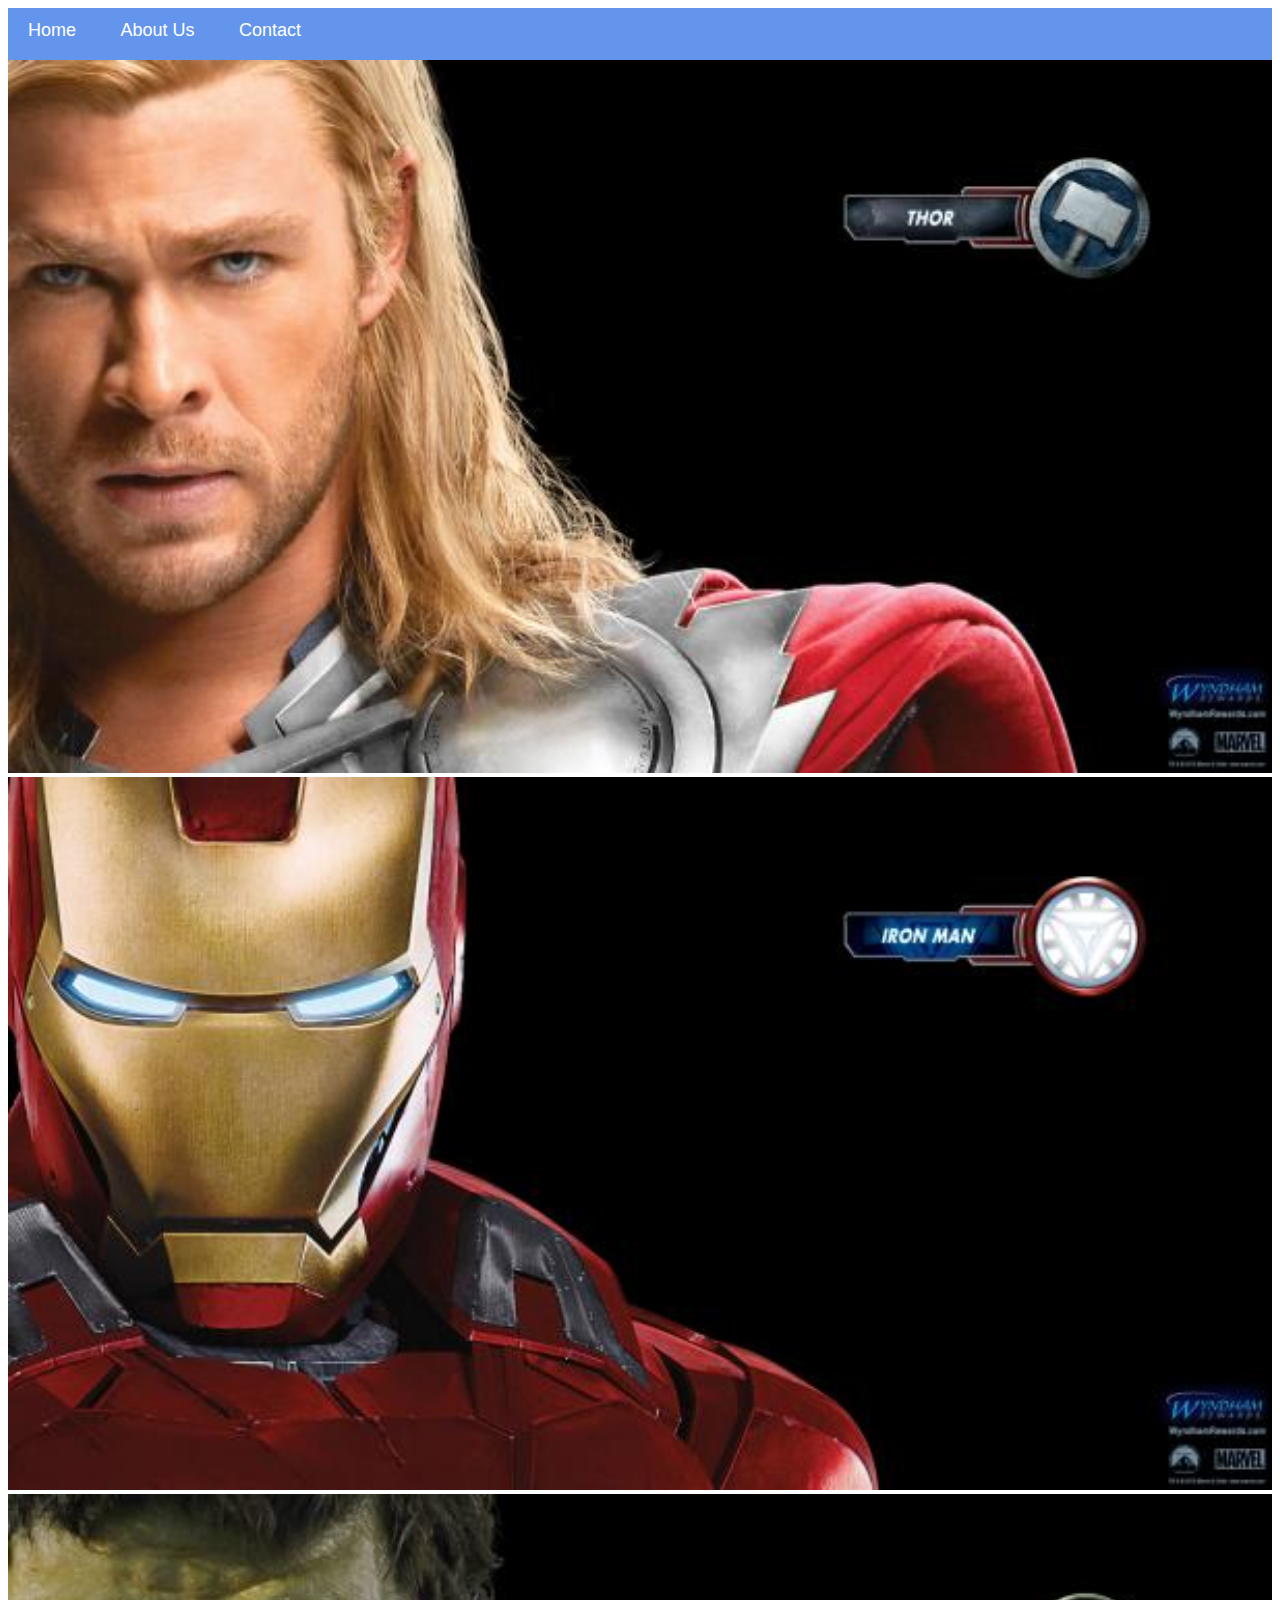
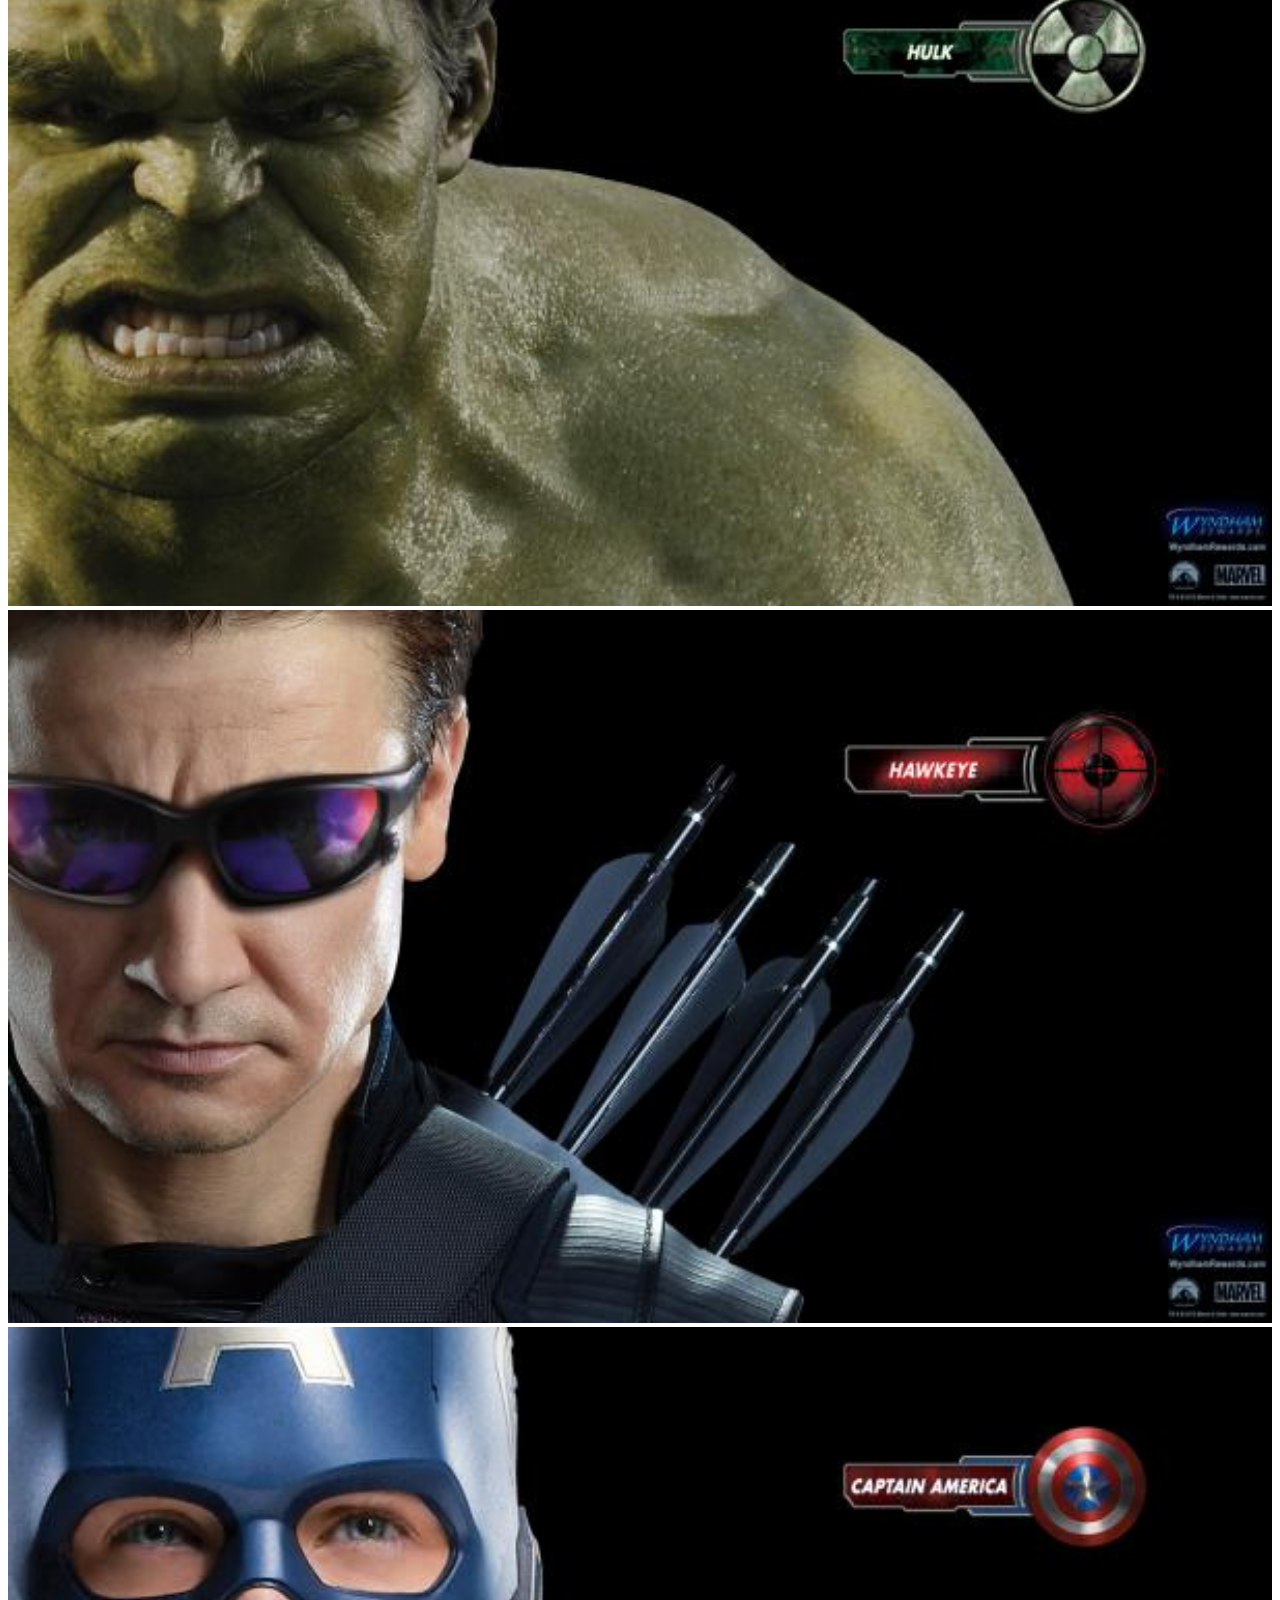
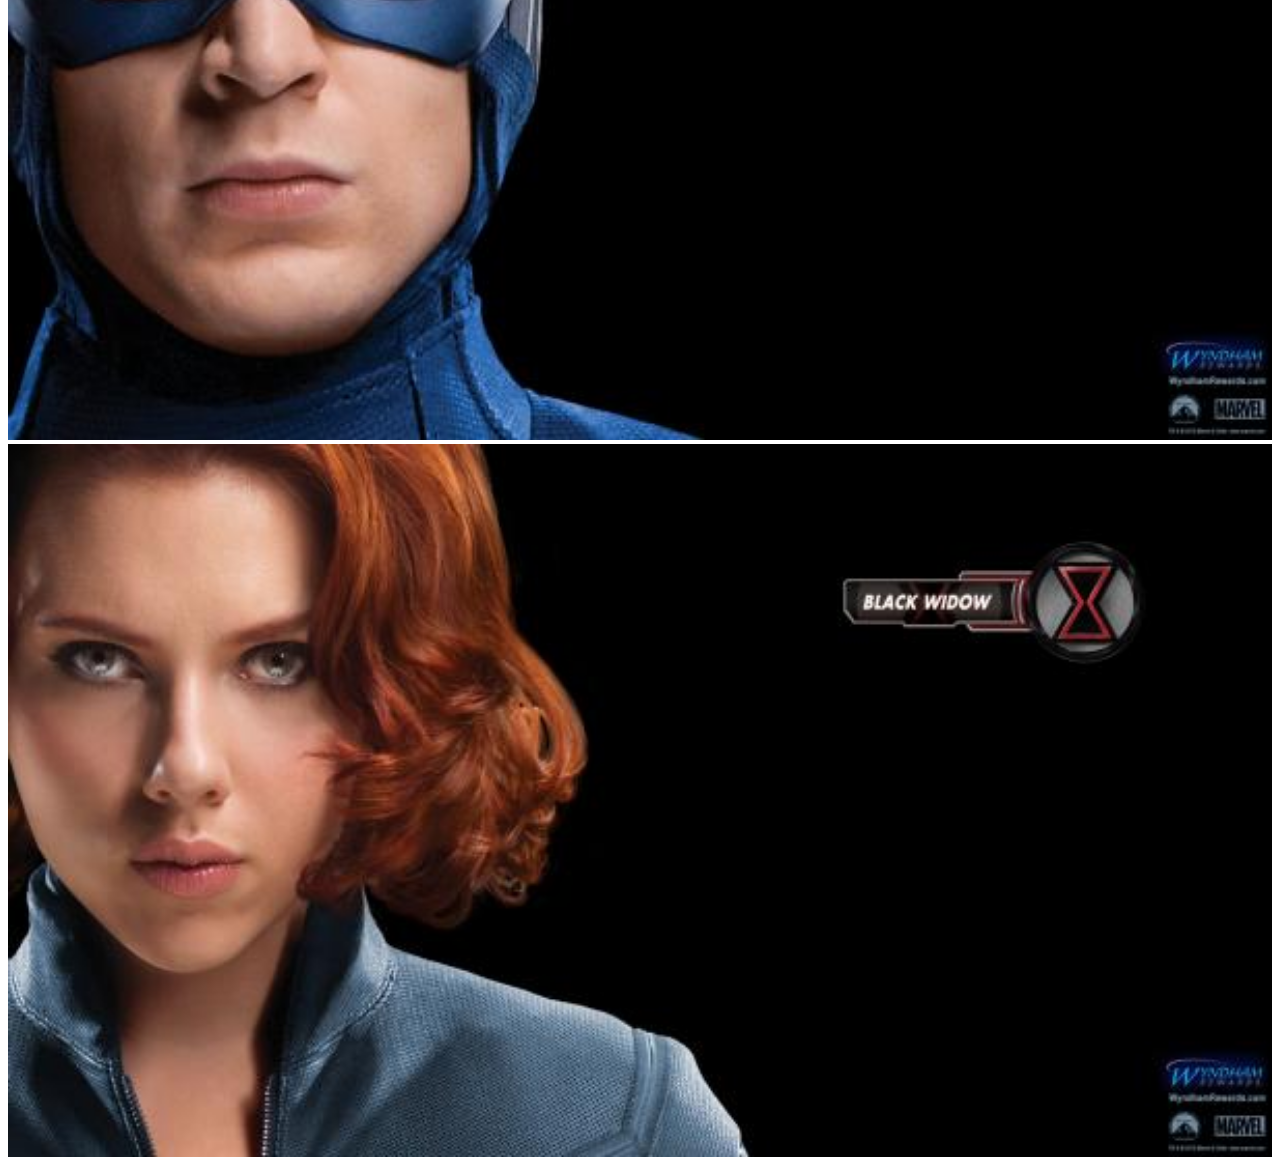
<file: index.html>
<!DOCTYPE html>
<html>
      <head>
			<title>Superhero App</title>
            <link rel="stylesheet" href="style.css">
      </head>
      <body>
	   <div id="menu">
	     <a href="#">Home</a>
	     <a href="about.html">About Us</a>
	     <a href="contact.html">Contact</a>
	   </div>
           <div class="gallery">
               <a href="avanger_1.html"> <img src="images/avengers_01.jpg"/> </a>
               <a href="avanger_2.html"><img src="images/avengers_02.jpg"/> </a>
               <a href="avanger_3.html"><img src="images/avengers_03.jpg"/> </a>
               <a href="avanger_4.html"><img src="images/avengers_04.jpg"/> </a>
               <a href="avanger_5.html"><img src="images/avengers_05.jpg"/> </a>
               <a href="avanger_6.html"><img src="images/avengers_06.jpg"/> </a>
           </div>
      </body>
</html>
</file>
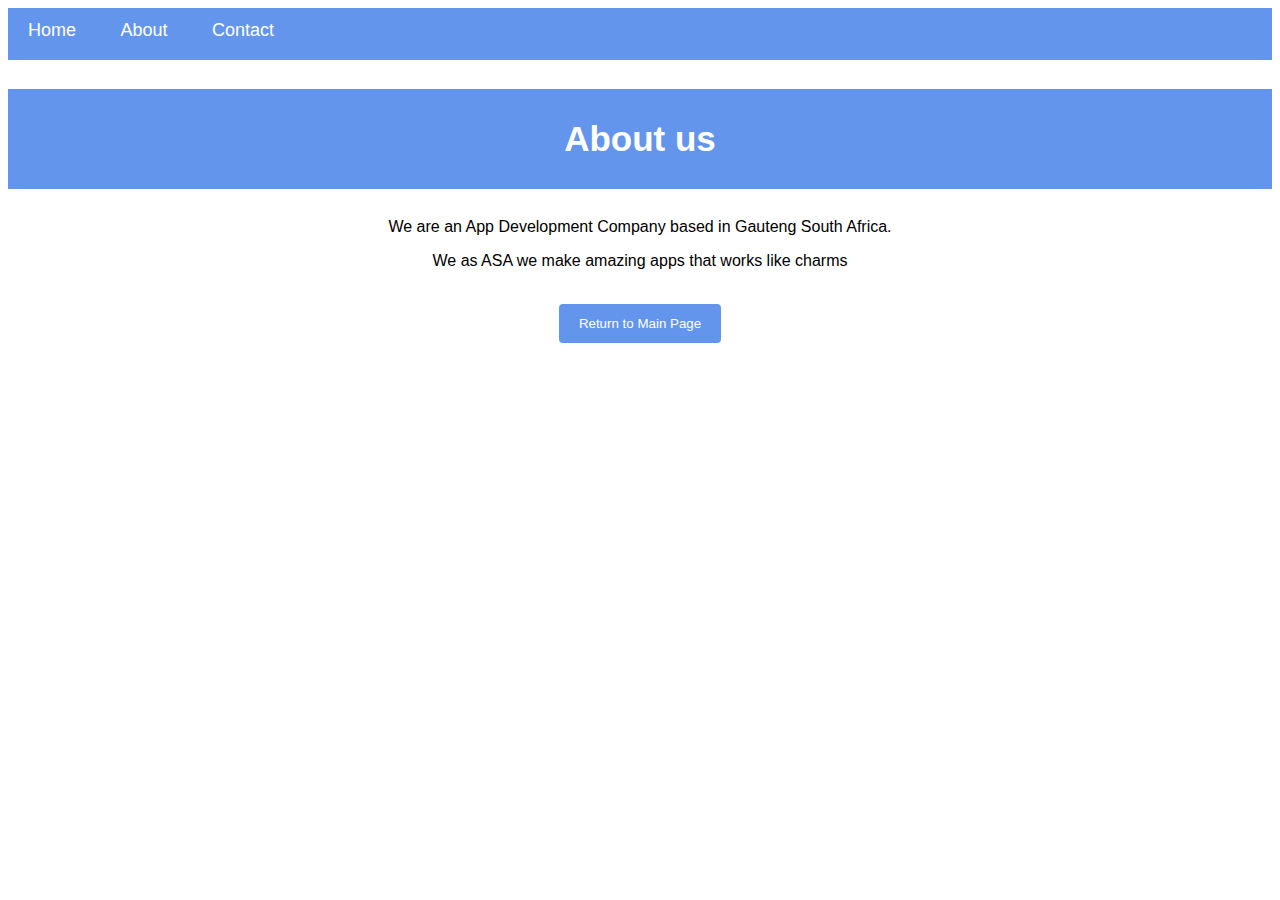
<file: about.html>
<!DOCTYPE html>
<html>
    <head>
	<title>Superhero App</title>
        <link rel="stylesheet" href="style.css">
    </head>
    <body>
        <div id="menu">
            <a href="index.html">Home</a>
            <a href="about.html">About</a>
            <a href="contact.html">Contact</a>
        </div>
        <h2>About us</h2>
        <center><p>We are an App Development Company based in Gauteng South Africa.</p></centre>
        <p>We as ASA we make amazing apps that works like charms</p> 
        <br>
	    <center><button type="button" onclick="window.location.href='index.html';"> Return to Main Page</button></center>
	<br>
    </body>
</html>
</file>
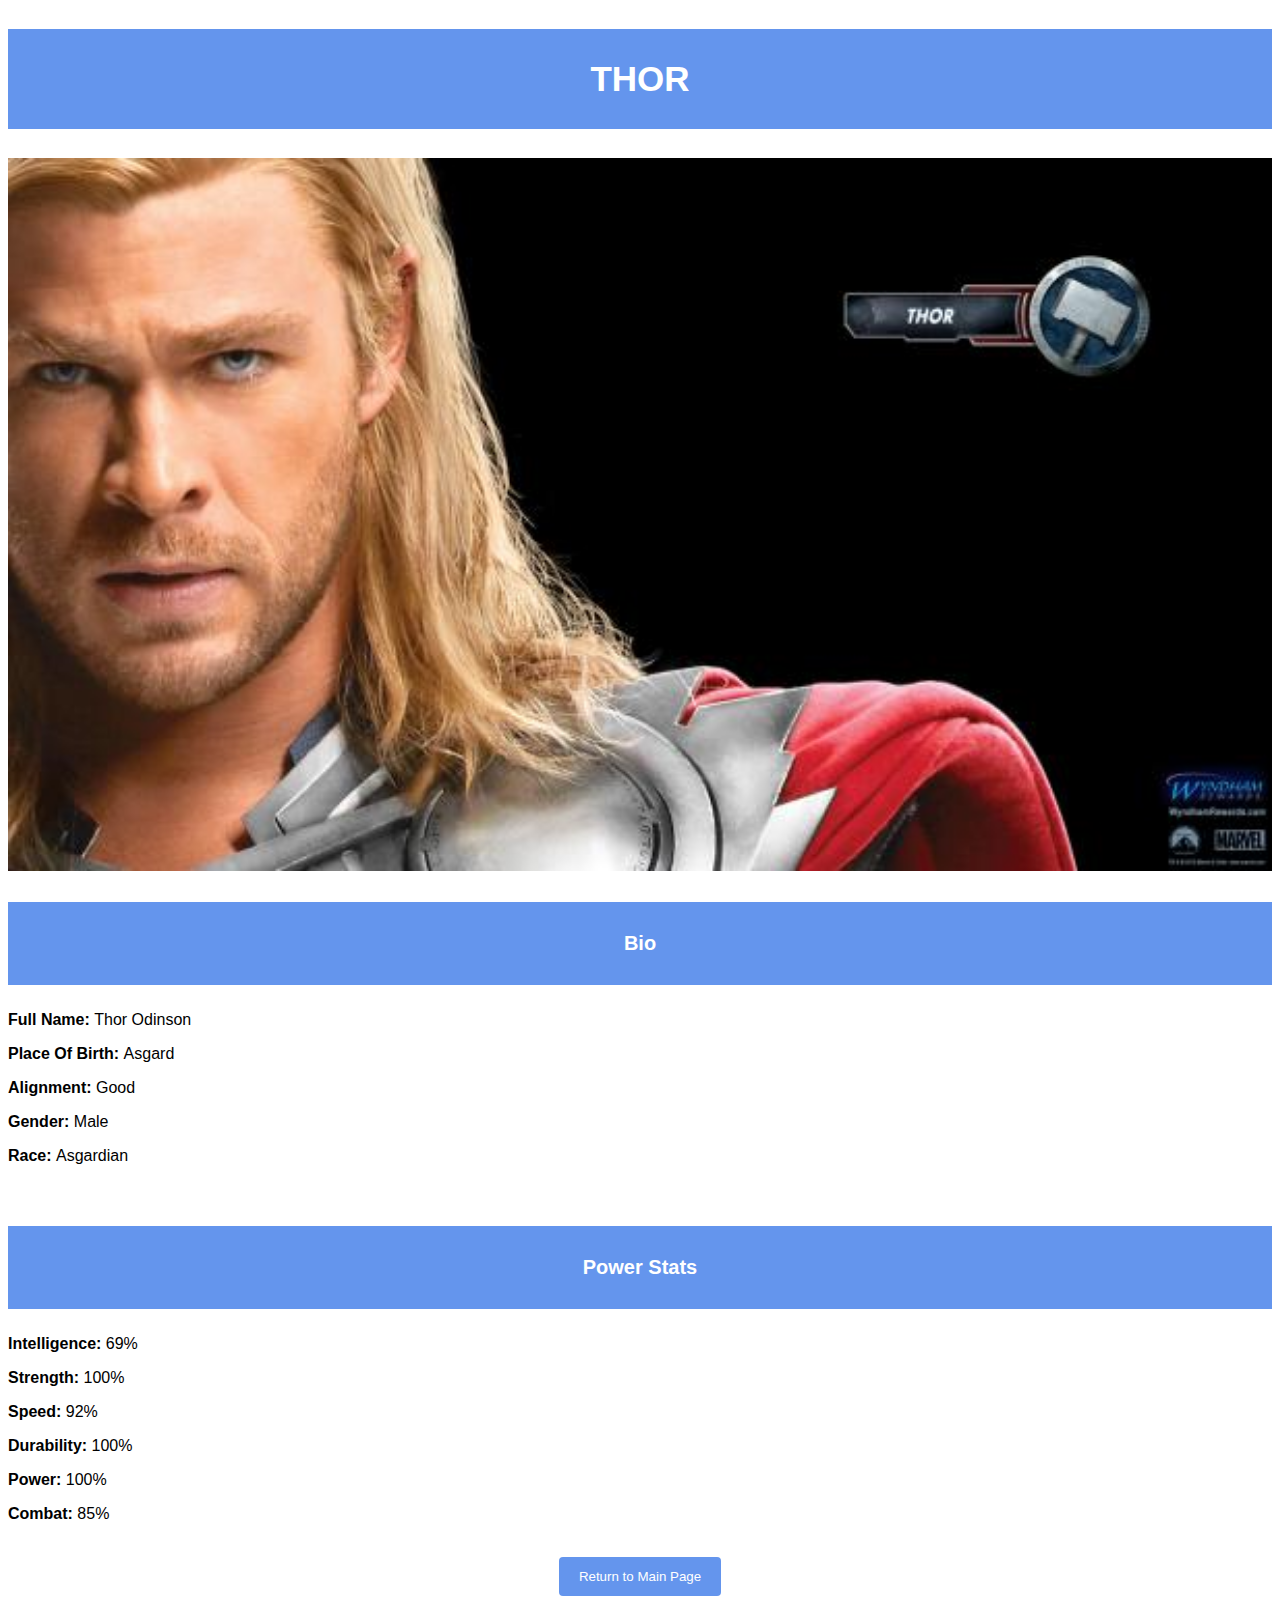
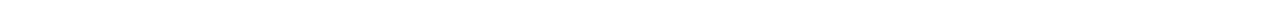
<file: avanger_1.html>
<!DOCTYPE html>
<html>
      <head> 
	  <title>Superhero App</title>
           <link rel="stylesheet" href="style.css"> 
       </head>
 
       <body> 
          <h2>THOR</h2>
          <div class="gallery"> 
              <img src="images/avengers_01.jpg"> 
          </div> 
          <h4>Bio</h4>
               <p><b>Full Name: </b> Thor Odinson</p>
               <p><b>Place Of Birth: </b> Asgard</p>
               <p><b>Alignment: </b> Good</p>
               <p><b>Gender: </b> Male</p>
               <p><b>Race: </b> Asgardian</p>
              <br/>

              <h4>Power Stats</h4>
              <p><b>Intelligence: </b> 69%</p>
              <p><b>Strength: </b> 100%</p>
              <p><b>Speed: </b> 92%</p>
              <p><b>Durability: </b> 100%</p>
              <p><b>Power: </b> 100%</p>
              <p><b>Combat: </b> 85%</p> 
              <br>
		<center><button type="button" onclick="window.location.href='index.html';"> Return to Main Page</button></center>
	      <br>
      </body>
</html>
</file>
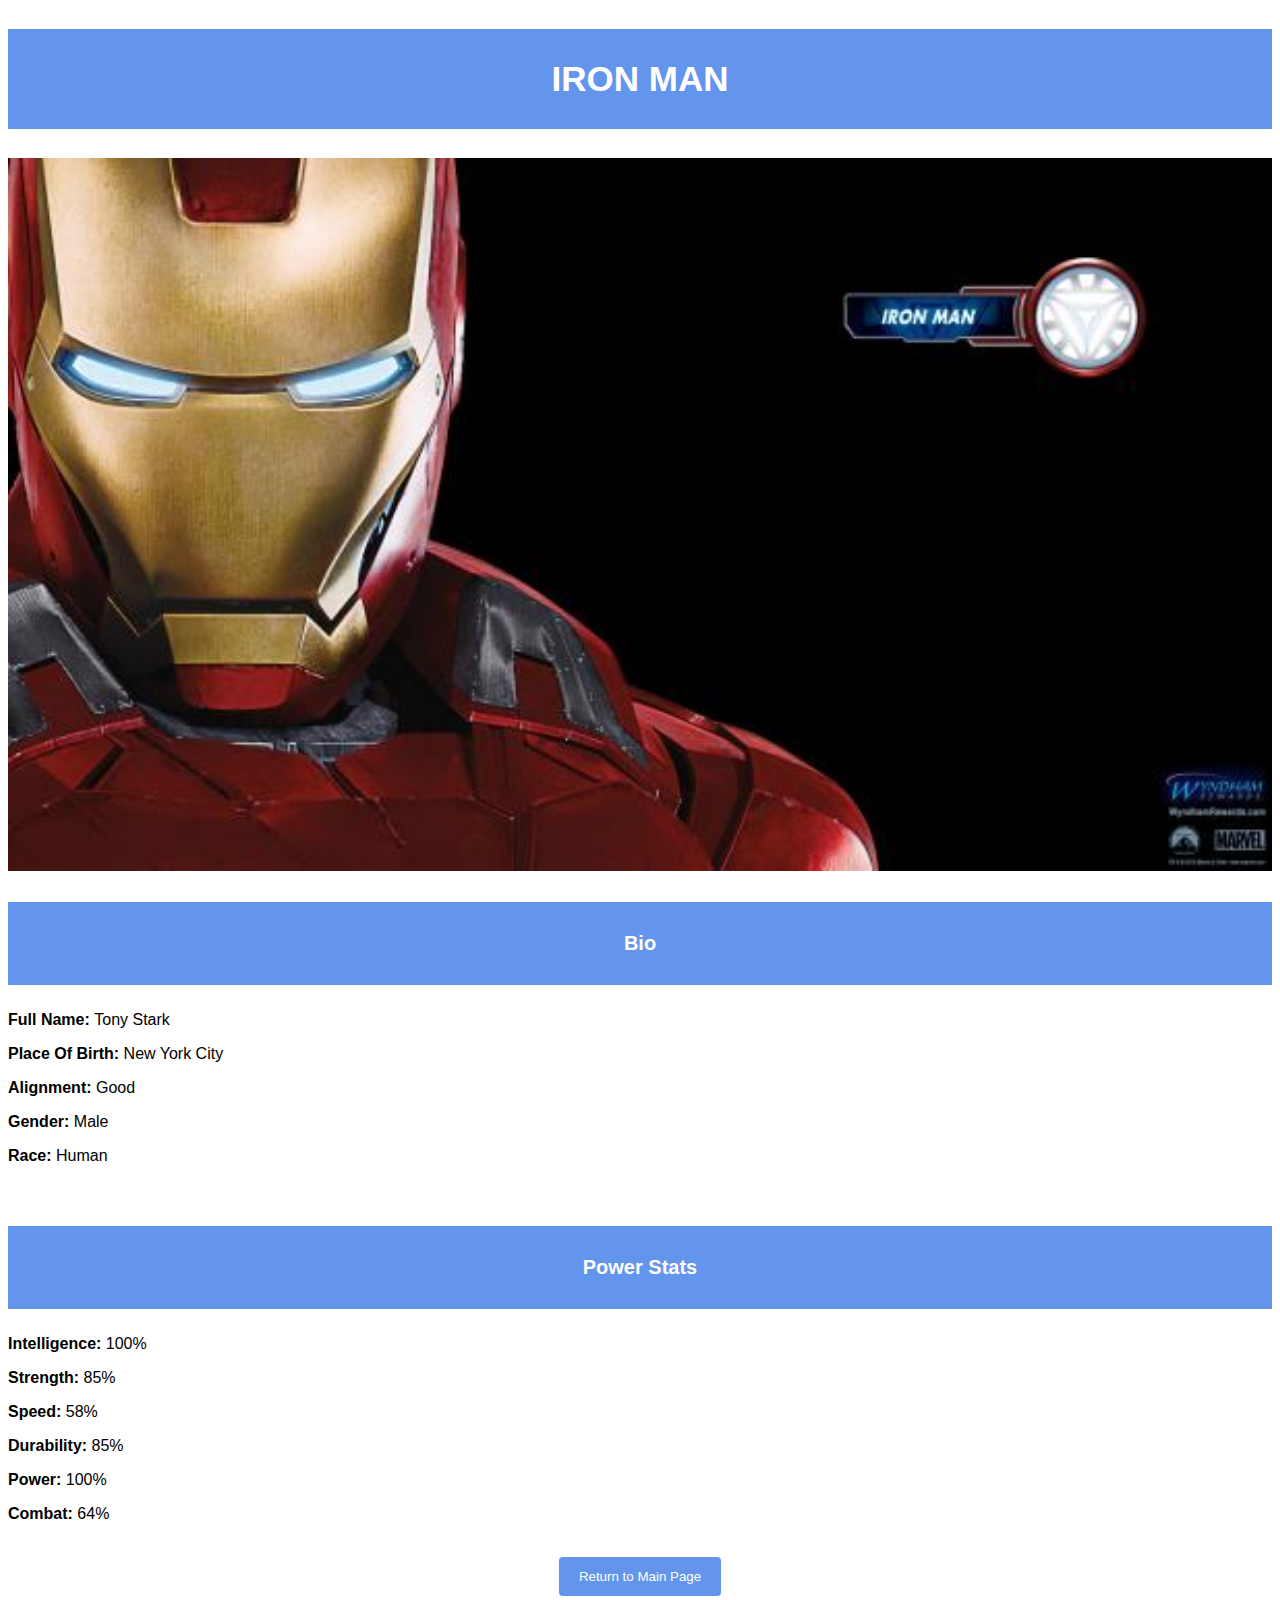
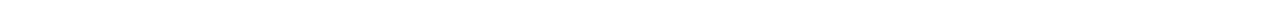
<file: avanger_2.html>
<!DOCTYPE html>
<html>
      <head> 
	  <title>Superhero App</title>
           <link rel="stylesheet" href="style.css"> 
       </head>
 
       <body> 
          <h2>IRON MAN</h2>
          <div class="gallery"> 
              <img src="images/avengers_02.jpg"> 
          </div> 
          <h4>Bio</h4>
               <p><b>Full Name: </b> Tony Stark</p>
               <p><b>Place Of Birth: </b> New York City</p>
               <p><b>Alignment: </b> Good</p>
               <p><b>Gender: </b> Male</p>
               <p><b>Race: </b> Human</p>
              <br/>

              <h4>Power Stats</h4>
              <p><b>Intelligence: </b> 100%</p>
              <p><b>Strength: </b> 85%</p>
              <p><b>Speed: </b> 58%</p>
              <p><b>Durability: </b> 85%</p>
              <p><b>Power: </b> 100%</p>
              <p><b>Combat: </b> 64%</p> 
              <br>
		<center><button type="button" onclick="window.location.href='index.html';"> Return to Main Page</button></center>
	      <br>
      </body>
</html>
</file>
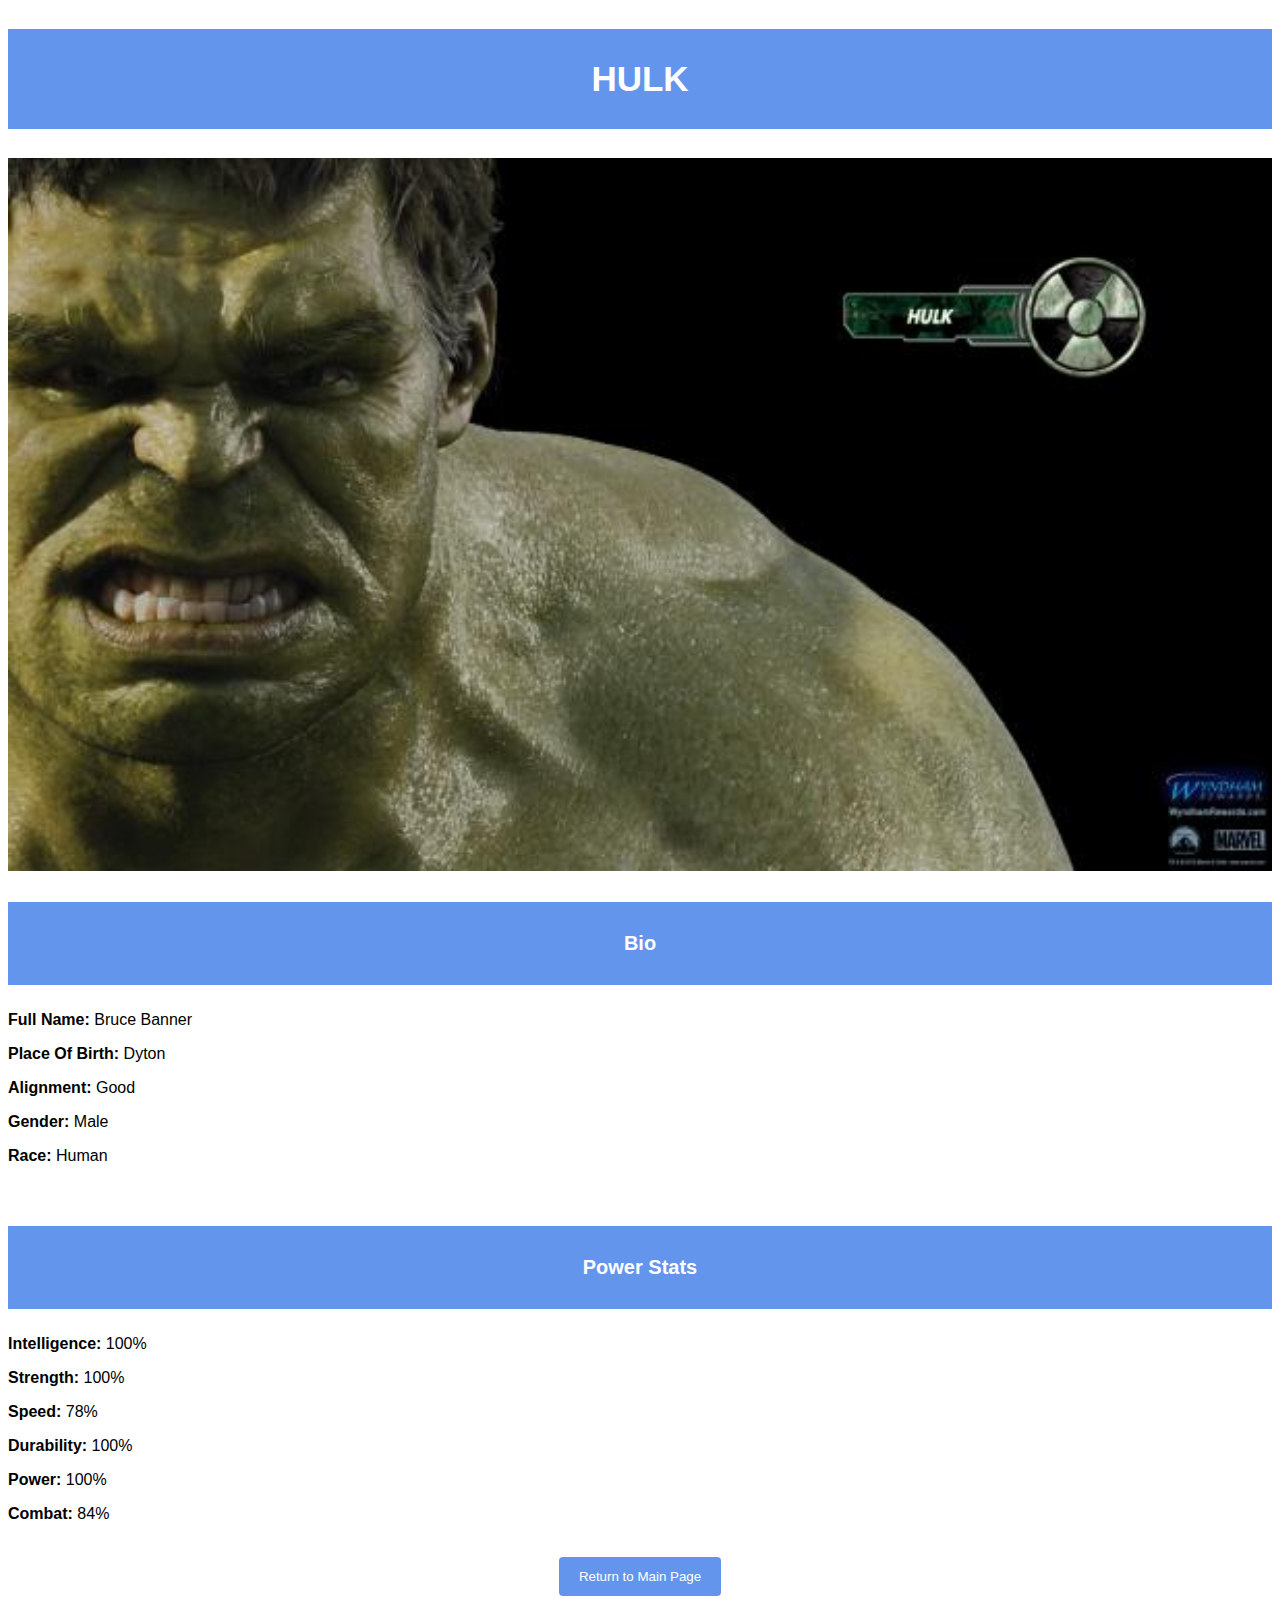
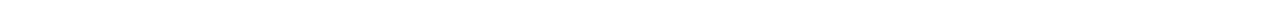
<file: avanger_3.html>
<!DOCTYPE html>
<html>
      <head> 
	  <title>Superhero App</title>
           <link rel="stylesheet" href="style.css"> 
       </head>
 
       <body> 
          <h2>HULK</h2>
          <div class="gallery"> 
              <img src="images/avengers_03.jpg"> 
          </div> 
          <h4>Bio</h4>
               <p><b>Full Name: </b> Bruce Banner</p>
               <p><b>Place Of Birth: </b> Dyton</p>
               <p><b>Alignment: </b> Good</p>
               <p><b>Gender: </b> Male</p>
               <p><b>Race: </b> Human</p>
              <br/>

              <h4>Power Stats</h4>
              <p><b>Intelligence: </b> 100%</p>
              <p><b>Strength: </b> 100%</p>
              <p><b>Speed: </b> 78%</p>
              <p><b>Durability: </b> 100%</p>
              <p><b>Power: </b> 100%</p>
              <p><b>Combat: </b> 84%</p> 
              <br>
		<center><button type="button" onclick="window.location.href='index.html';"> Return to Main Page</button></center>
	      <br>
      </body>
</html>
</file>
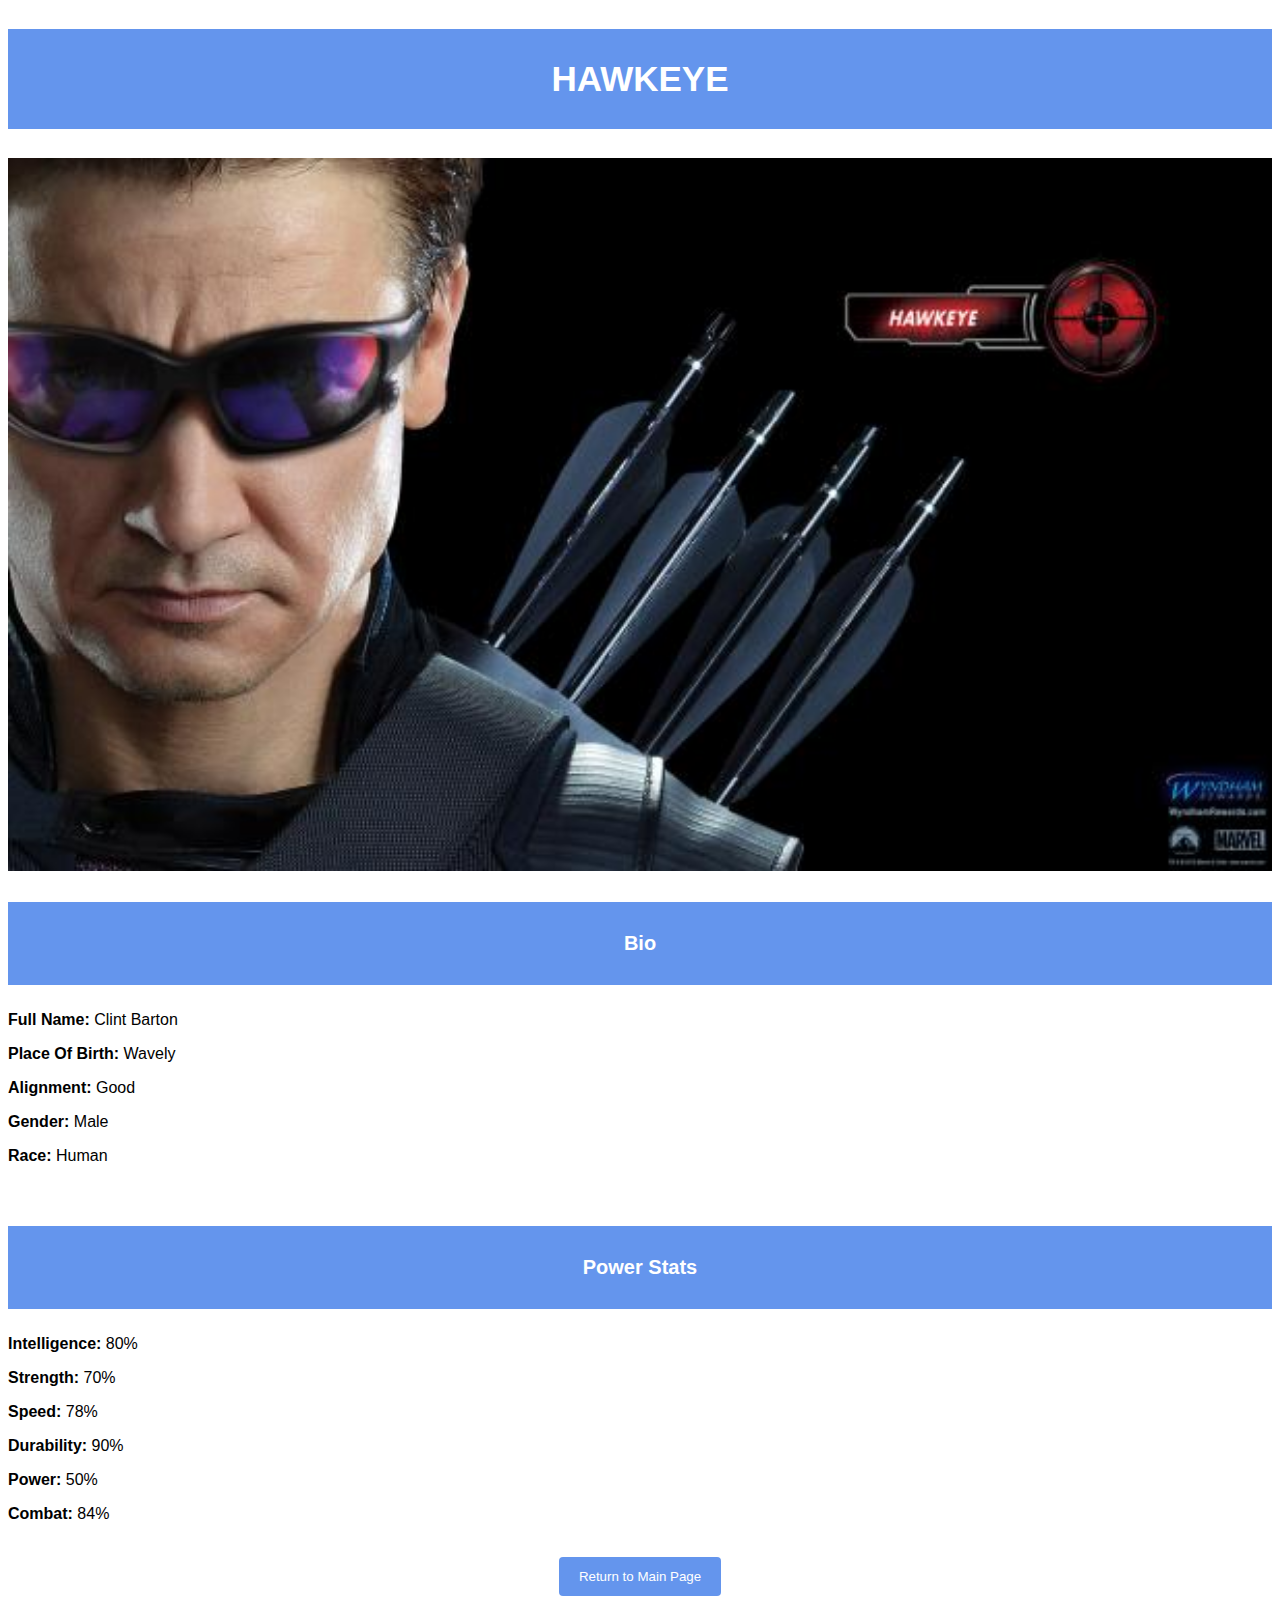
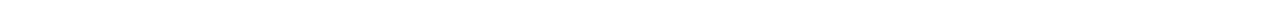
<file: avanger_4.html>
<!DOCTYPE html>
<html>
      <head> 
	  <title>Superhero App</title>
           <link rel="stylesheet" href="style.css"> 
       </head>
 
       <body> 
          <h2>HAWKEYE</h2>
          <div class="gallery"> 
              <img src="images/avengers_04.jpg"> 
          </div> 
          <h4>Bio</h4>
               <p><b>Full Name: </b>Clint Barton</p>
               <p><b>Place Of Birth: </b> Wavely</p>
               <p><b>Alignment: </b> Good</p>
               <p><b>Gender: </b> Male</p>
               <p><b>Race: </b> Human</p>
              <br/>

              <h4>Power Stats</h4>
              <p><b>Intelligence: </b> 80%</p>
              <p><b>Strength: </b> 70%</p>
              <p><b>Speed: </b> 78%</p>
              <p><b>Durability: </b> 90%</p>
              <p><b>Power: </b> 50%</p>
              <p><b>Combat: </b> 84%</p> 
              <br>
		<center><button type="button" onclick="window.location.href='index.html';"> Return to Main Page</button></center>
	      <br>
      </body>
</html>
</file>
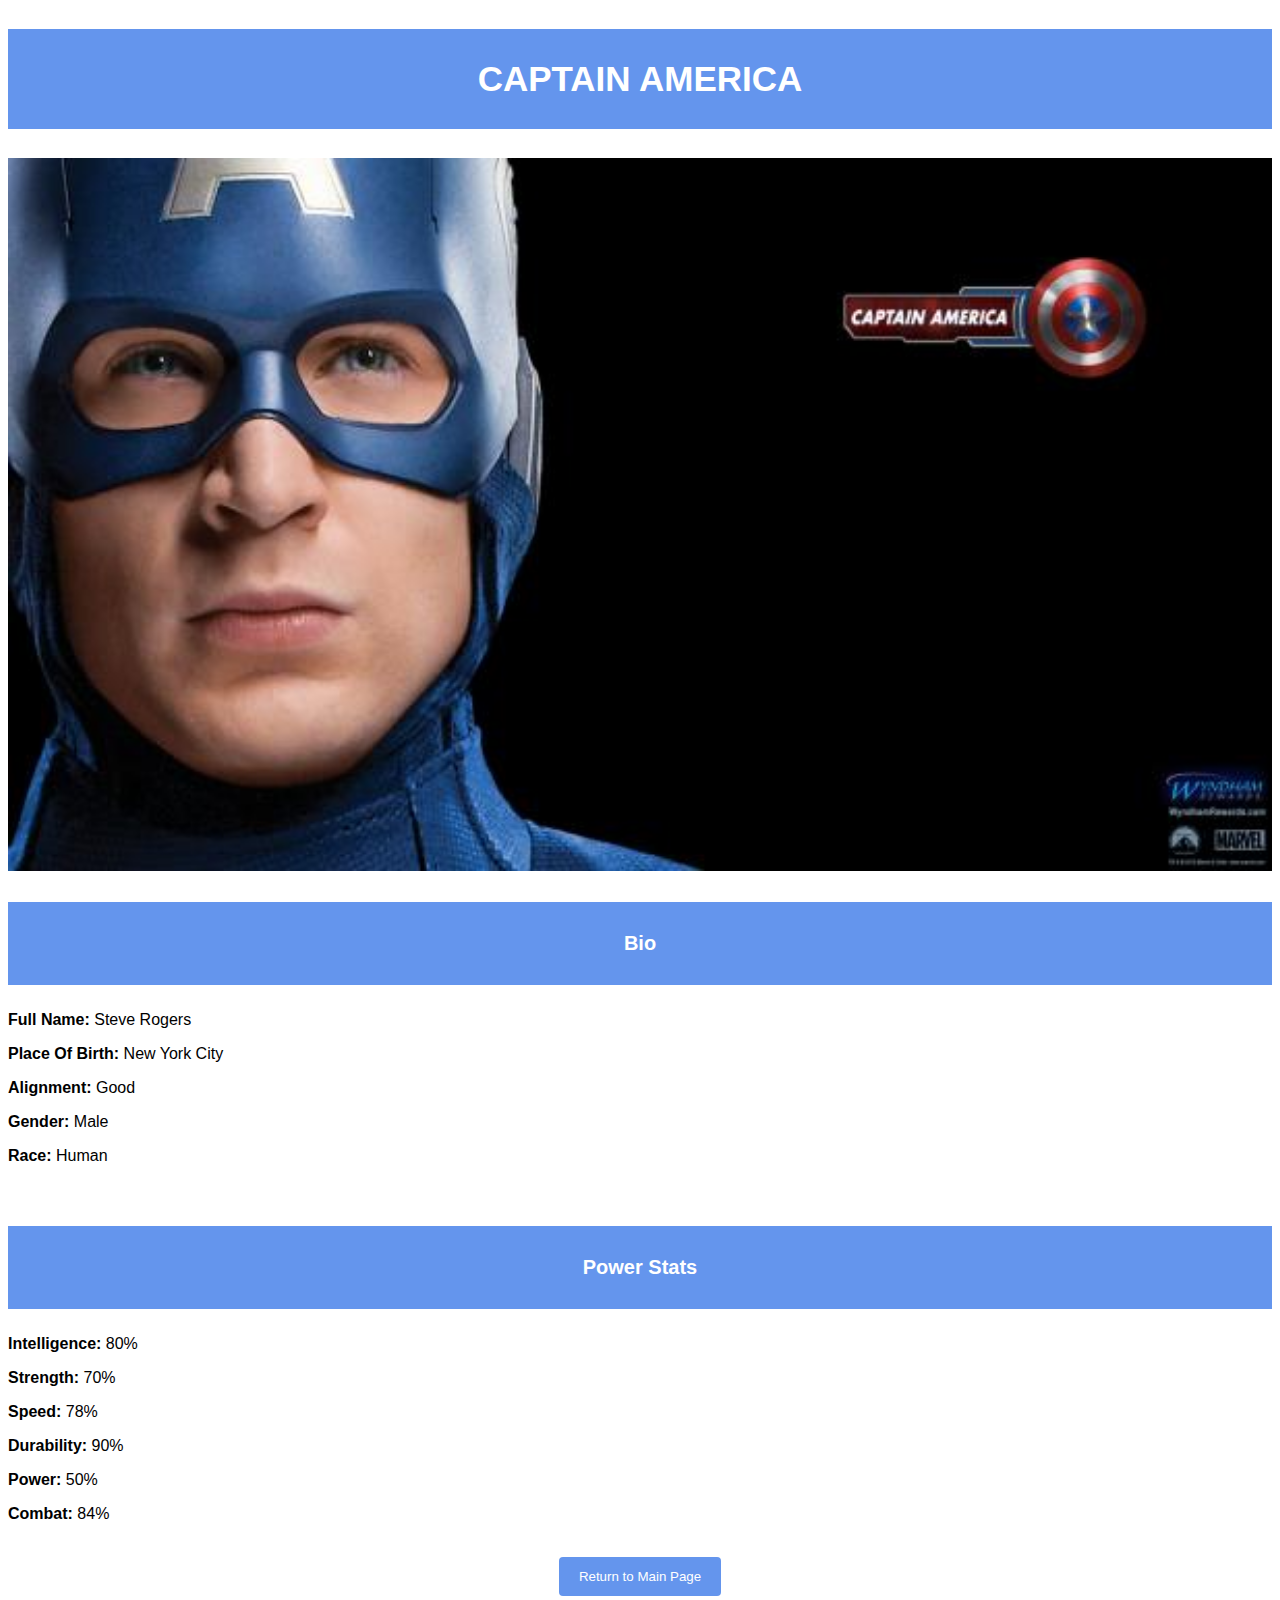
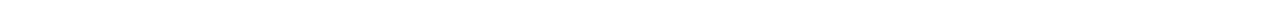
<file: avanger_5.html>
<!DOCTYPE html>
<html>
      <head> 
	  <title>Superhero App</title>
           <link rel="stylesheet" href="style.css"> 
       </head>
 
       <body> 
          <h2>CAPTAIN AMERICA</h2>
          <div class="gallery"> 
              <img src="images/avengers_05.jpg"> 
          </div> 
          <h4>Bio</h4>
               <p><b>Full Name: </b>Steve Rogers</p>
               <p><b>Place Of Birth: </b> New York City</p>
               <p><b>Alignment: </b> Good</p>
               <p><b>Gender: </b> Male</p>
               <p><b>Race: </b> Human</p>
              <br/>

              <h4>Power Stats</h4>
              <p><b>Intelligence: </b> 80%</p>
              <p><b>Strength: </b> 70%</p>
              <p><b>Speed: </b> 78%</p>
              <p><b>Durability: </b> 90%</p>
              <p><b>Power: </b> 50%</p>
              <p><b>Combat: </b> 84%</p> 
              <br>
		<center><button type="button" onclick="window.location.href='index.html';"> Return to Main Page</button></center>
	      <br>
      </body>
</html>
</file>
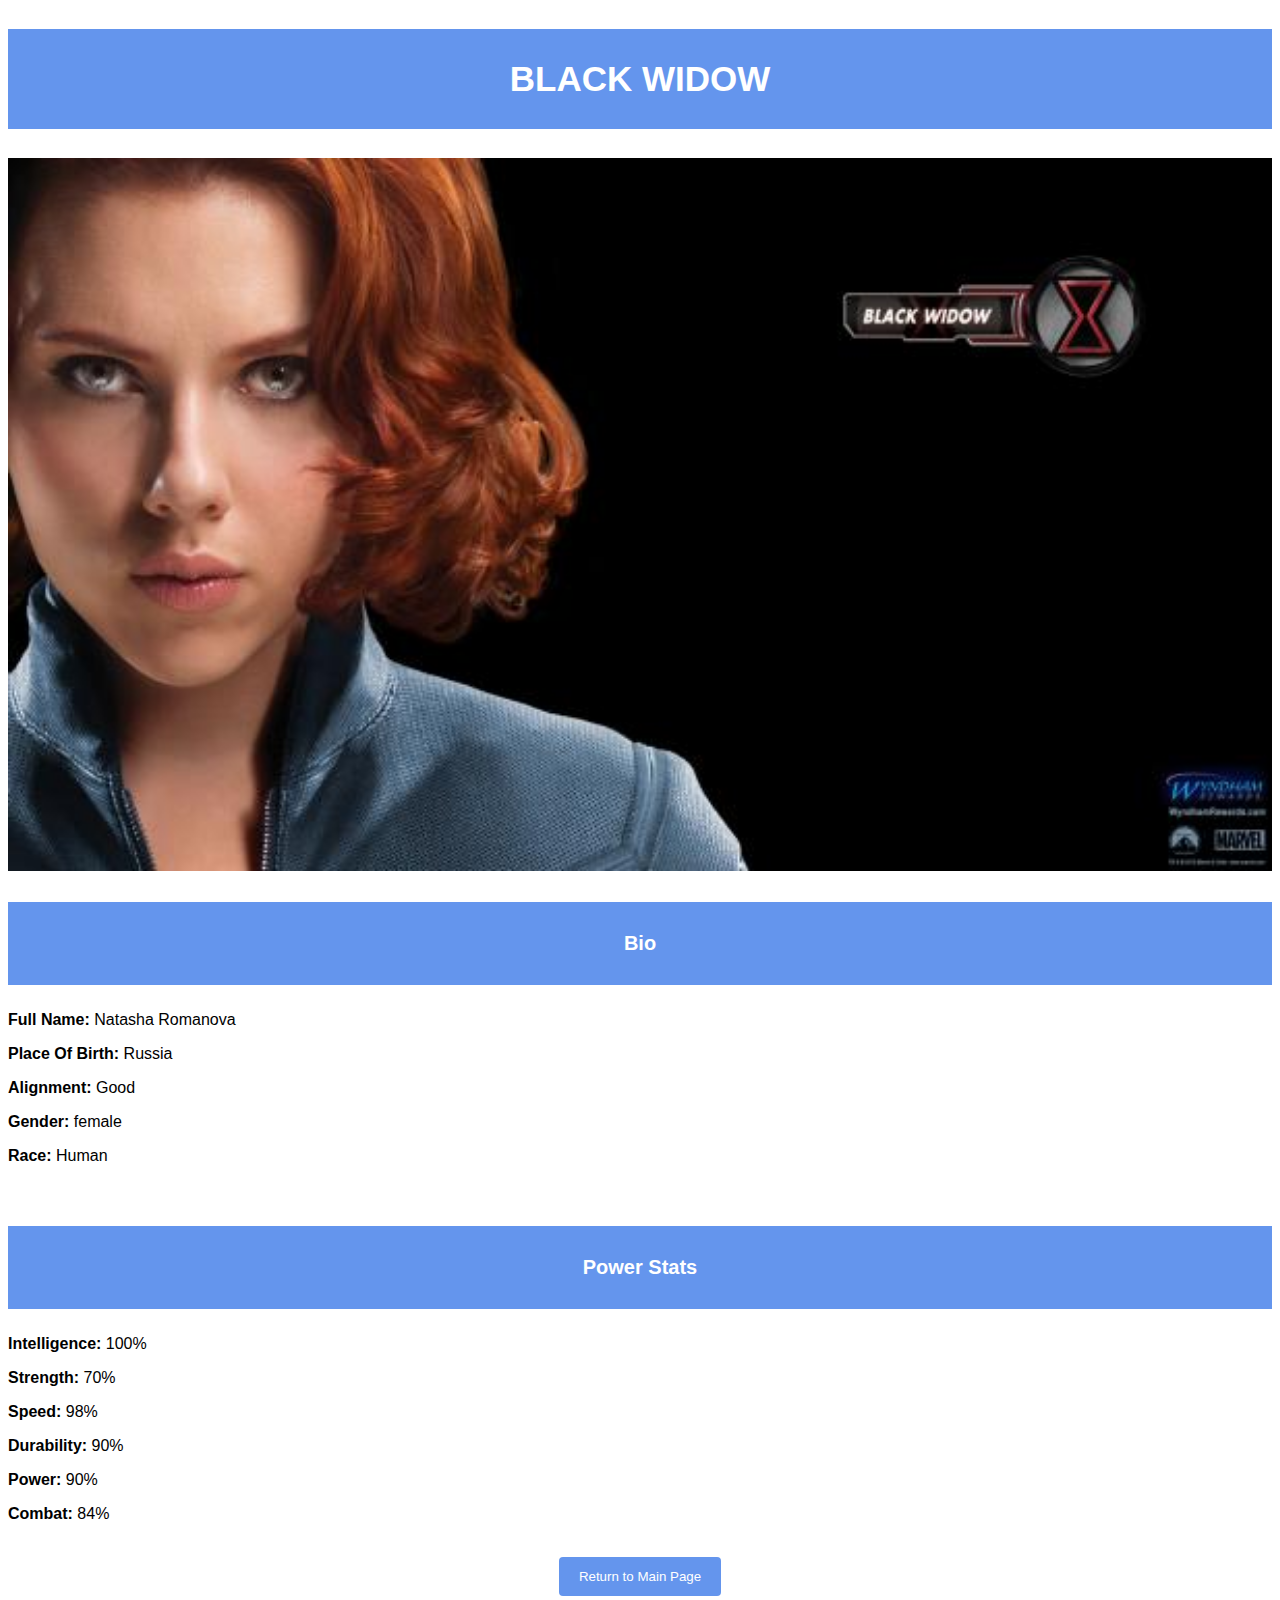
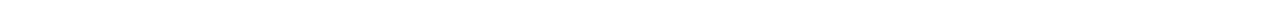
<file: avanger_6.html>
<!DOCTYPE html>
<html>
      <head> 
	  <title>Superhero App</title>
           <link rel="stylesheet" href="style.css"> 
       </head>
 
       <body> 
          <h2>BLACK WIDOW</h2>
          <div class="gallery"> 
              <img src="images/avengers_06.jpg"> 
          </div> 
          <h4>Bio</h4>
               <p><b>Full Name: </b>Natasha Romanova</p>
               <p><b>Place Of Birth: </b>Russia</p>
               <p><b>Alignment: </b> Good</p>
               <p><b>Gender: </b> female</p>
               <p><b>Race: </b> Human</p>
              <br/>

              <h4>Power Stats</h4>
              <p><b>Intelligence: </b> 100%</p>
              <p><b>Strength: </b> 70%</p>
              <p><b>Speed: </b> 98%</p>
              <p><b>Durability: </b> 90%</p>
              <p><b>Power: </b> 90%</p>
              <p><b>Combat: </b> 84%</p> 
              <br>
		<center><button type="button" onclick="window.location.href='index.html';"> Return to Main Page</button></center>
	      <br>
      </body>
</html>
</file>
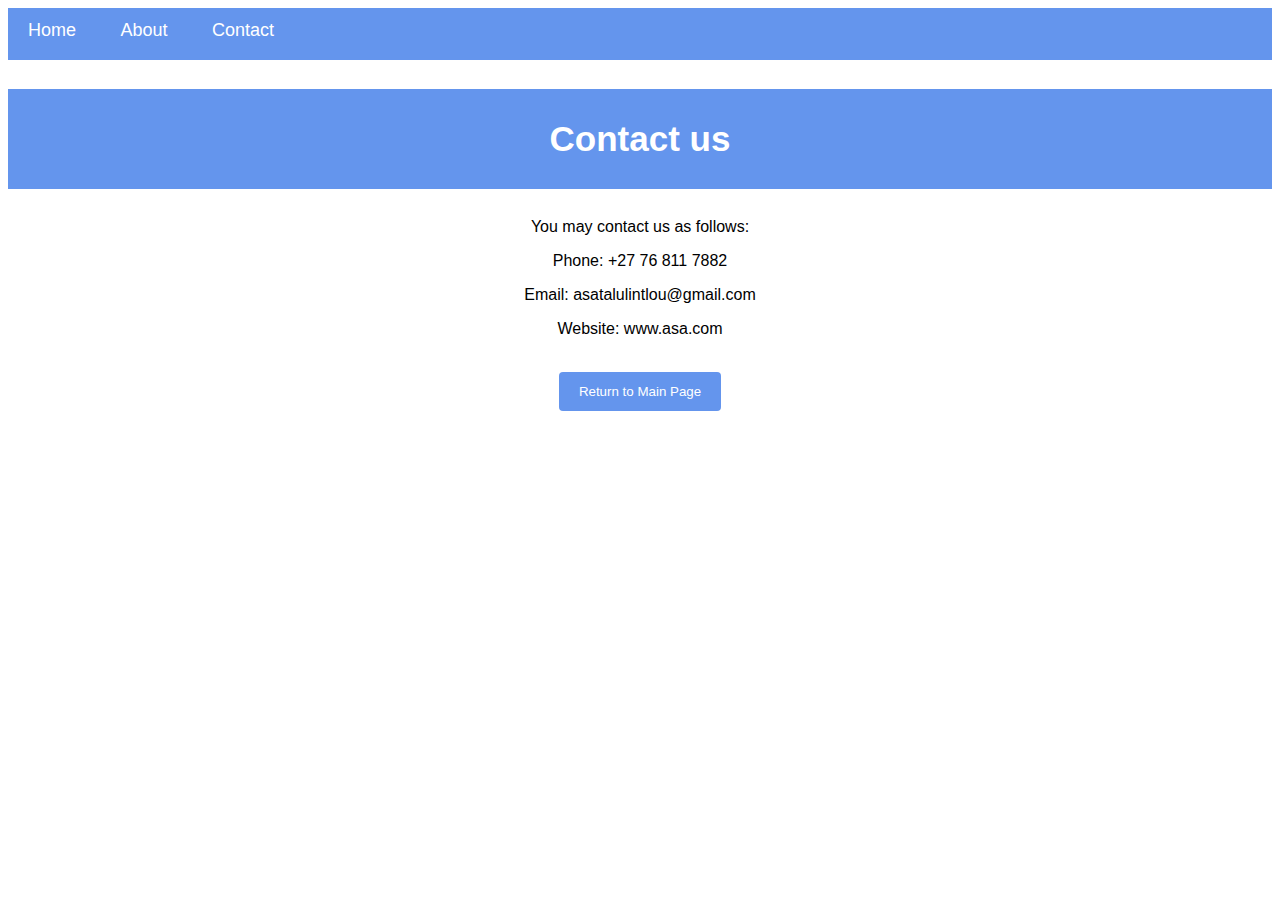
<file: contact.html>
<!DOCTYPE html>
<html>
    <head>
	<title>Superhero App</title>
        <link rel="stylesheet" href="style.css">
    </head>
    <body>
        <div id="menu">
            <a href="index.html">Home</a>
            <a href="about.html">About</a>
            <a href="contact.html">Contact</a>
        </div>
        <h2>Contact us</h2>
        <center><p>You may contact us as follows:</p></center>
        <center><p>Phone: +27 76 811 7882</p></center>
        <center><p>Email: asatalulintlou@gmail.com</p></center>
        <center><p>Website: www.asa.com</p></center>
        <br>
	   <center><button type="button" onclick="window.location.href='index.html';"> Return to Main Page</button></center>
	 <br>
    </body>
</html>
</file>
<file: style.css>
.gallery img{
        width: 100%;
 }
 body {
	font-family: Arial, Helvetica, sans-serif;
}


h2 {
	background-color: cornflowerblue;
	padding: 30px;
	text-align: center;
	font-size: 35px;
	color: white;
}
 
 h4 {
 	background-color: cornflowerblue;
 	padding: 30px;
	text-align: center;
    	color: white;
    	font-size: 20px;
}


#menu{
      width:100%;
      height:40px;
      background-color: cornflowerblue;
      padding-top: 12px;
}

#menu a{
      color:#ffffff;
      font-family: Helvetica, sans-serif;
      font-size: 18px;
      text-decoration:none;
      font-weight: 800px;
      
      padding-left: 20px;
      padding-right: 20px;
}

#menu a:hover{
       color: #5077bd;
}


button[type=button] {
  background-color: cornflowerblue;
  color: white;
  padding: 12px 20px;
  border: none;
  border-radius: 4px;
  cursor: pointer;
}
</file>
